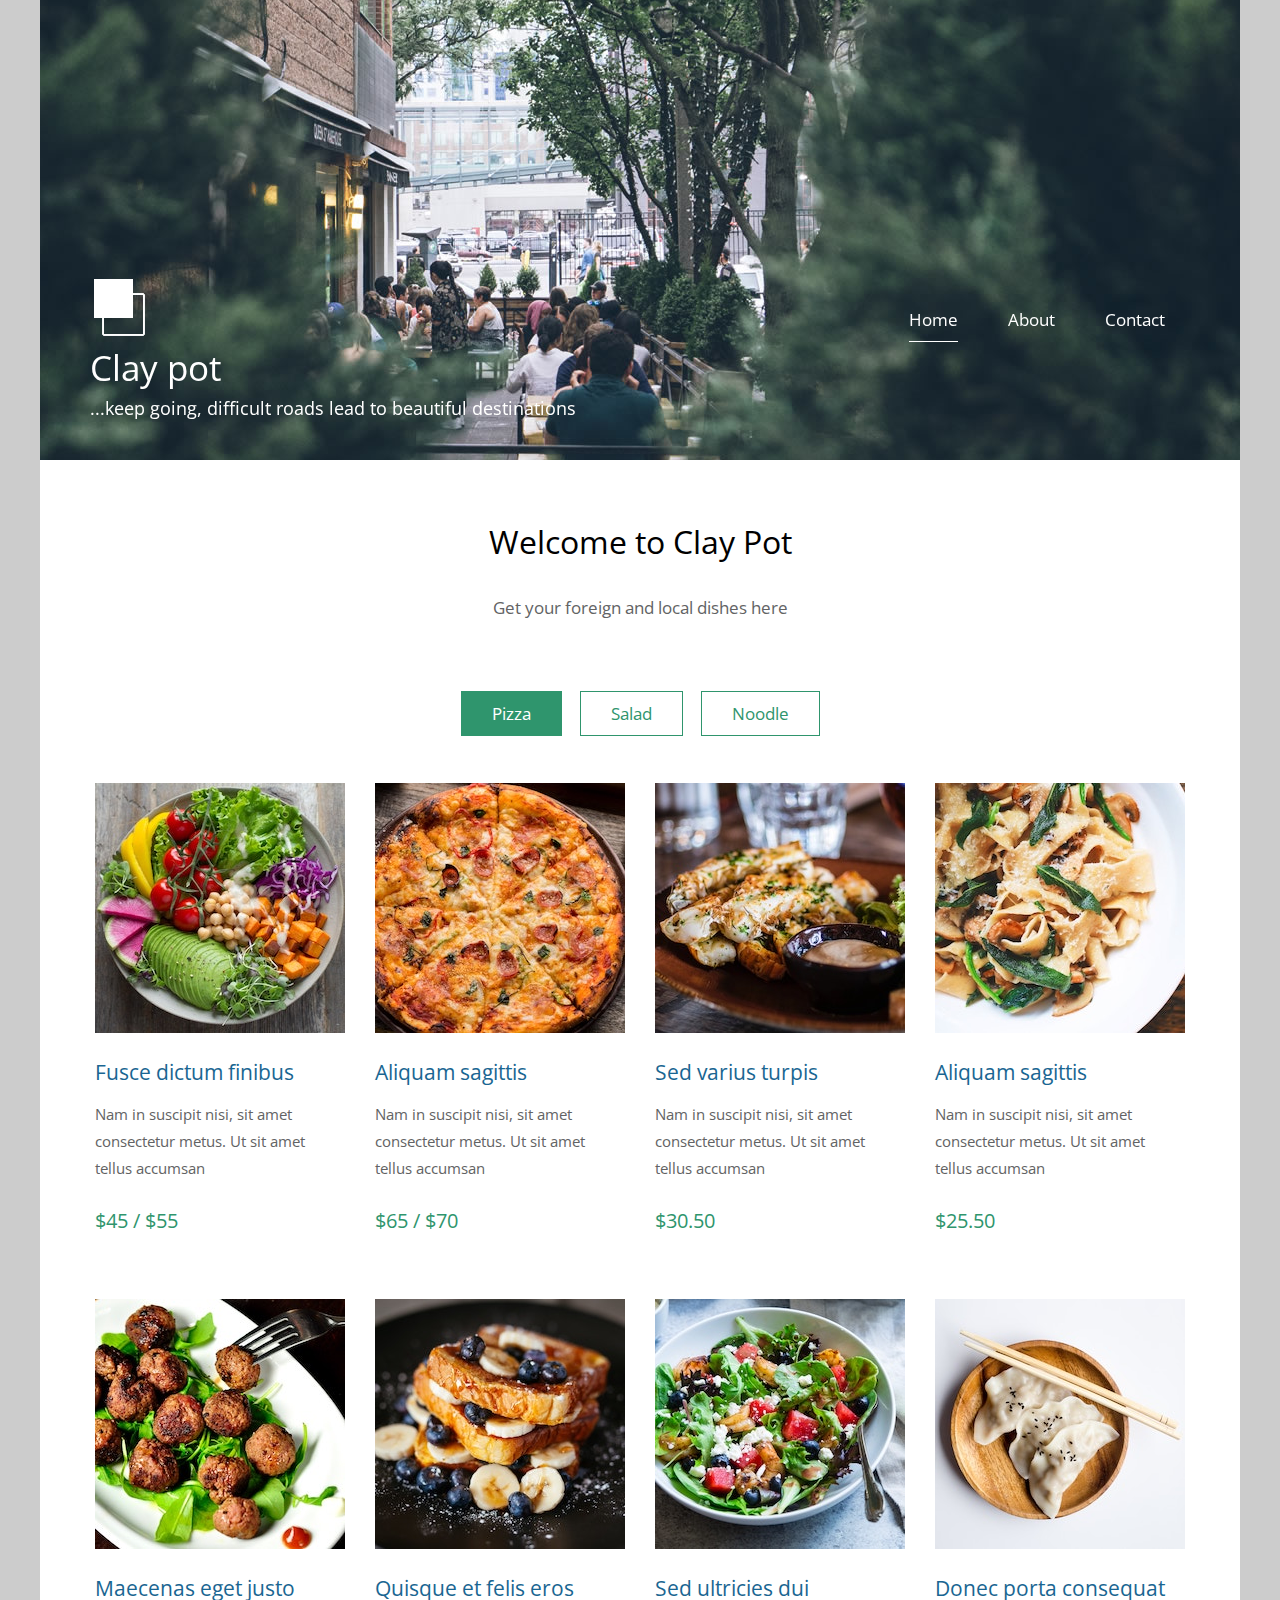
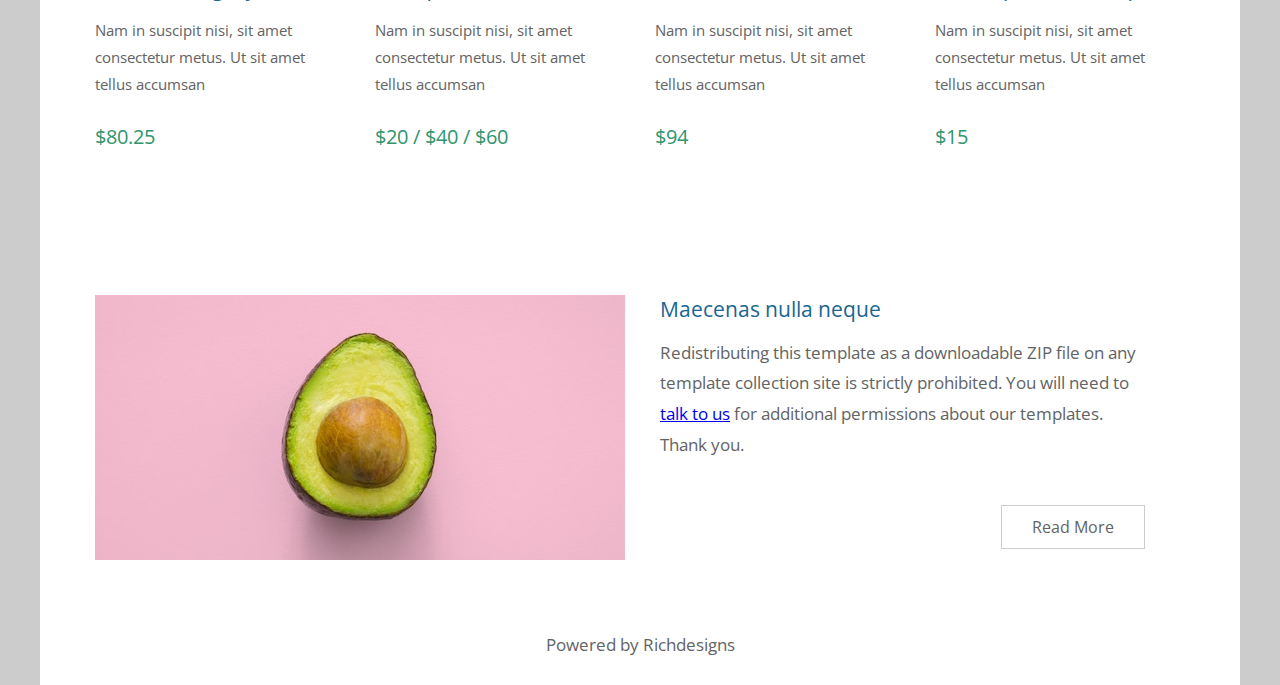
<file: index.html>
<!DOCTYPE html>
<html>

<head>
	<meta charset="UTF-8" />
    <meta name="viewport" content="width=device-width, initial-scale=1.0" />
    <meta http-equiv="X-UA-Compatible" content="ie=edge" />
    <title>Simple House Template</title>
    <link href="https://fonts.googleapis.com/css?family=Open+Sans:400" rel="stylesheet" />    
	<link href="css/templatemo-style.css" rel="stylesheet" />
</head>
<!--

Simple House

https://templatemo.com/tm-539-simple-house

-->
<body> 

	<div class="container">
	<!-- Top box -->
		<!-- Logo & Site Name -->
		<div class="placeholder">
			<div class="parallax-window" data-parallax="scroll" data-image-src="img/simple-house-01.jpg">
				<div class="tm-header">
					<div class="row tm-header-inner">
						<div class="col-md-6 col-12">
							<img src="img/simple-house-logo.png" alt="Logo" class="tm-site-logo" /> 
							<div class="tm-site-text-box">
								<h1 class="tm-site-title">Clay pot</h1>
								<h6 class="tm-site-description">...keep going, difficult roads lead to beautiful destinations</h6>	
							</div>
						</div>
						<nav class="col-md-6 col-12 tm-nav">
							<ul class="tm-nav-ul">
								<li class="tm-nav-li"><a href="index.html" class="tm-nav-link active">Home</a></li>
								<li class="tm-nav-li"><a href="about.html" class="tm-nav-link">About</a></li>
								<li class="tm-nav-li"><a href="contact.html" class="tm-nav-link">Contact</a></li>
							</ul>
						</nav>	
					</div>
				</div>
			</div>
		</div>

		<main>
			<header class="row tm-welcome-section">
				<h2 class="col-12 text-center tm-section-title">Welcome to Clay Pot</h2>
				<p class="col-12 text-center">Get your foreign and local dishes here</p>
			</header>
			
			<div class="tm-paging-links">
				<nav>
					<ul>
						<li class="tm-paging-item"><a href="#" class="tm-paging-link active">Pizza</a></li>
						<li class="tm-paging-item"><a href="#" class="tm-paging-link">Salad</a></li>
						<li class="tm-paging-item"><a href="#" class="tm-paging-link">Noodle</a></li>
					</ul>
				</nav>
			</div>

			<!-- Gallery -->
			<div class="row tm-gallery">
				<!-- gallery page 1 -->
				<div id="tm-gallery-page-pizza" class="tm-gallery-page">
					<article class="col-lg-3 col-md-4 col-sm-6 col-12 tm-gallery-item">
						<figure>
							<img src="img/gallery/01.jpg" alt="Image" class="img-fluid tm-gallery-img" />
							<figcaption>
								<h4 class="tm-gallery-title">Fusce dictum finibus</h4>
								<p class="tm-gallery-description">Nam in suscipit nisi, sit amet consectetur metus. Ut sit amet tellus accumsan</p>
								<p class="tm-gallery-price">$45 / $55</p>
							</figcaption>
						</figure>
					</article>
					<article class="col-lg-3 col-md-4 col-sm-6 col-12 tm-gallery-item">
						<figure>
							<img src="img/gallery/02.jpg" alt="Image" class="img-fluid tm-gallery-img" />
							<figcaption>
								<h4 class="tm-gallery-title">Aliquam sagittis</h4>
								<p class="tm-gallery-description">Nam in suscipit nisi, sit amet consectetur metus. Ut sit amet tellus accumsan</p>
								<p class="tm-gallery-price">$65 / $70</p>
							</figcaption>
						</figure>
					</article>
					<article class="col-lg-3 col-md-4 col-sm-6 col-12 tm-gallery-item">
						<figure>
							<img src="img/gallery/03.jpg" alt="Image" class="img-fluid tm-gallery-img" />
							<figcaption>
								<h4 class="tm-gallery-title">Sed varius turpis</h4>
								<p class="tm-gallery-description">Nam in suscipit nisi, sit amet consectetur metus. Ut sit amet tellus accumsan</p>
								<p class="tm-gallery-price">$30.50</p>
							</figcaption>
						</figure>
					</article>
					<article class="col-lg-3 col-md-4 col-sm-6 col-12 tm-gallery-item">
						<figure>
							<img src="img/gallery/04.jpg" alt="Image" class="img-fluid tm-gallery-img" />
							<figcaption>
								<h4 class="tm-gallery-title">Aliquam sagittis</h4>
								<p class="tm-gallery-description">Nam in suscipit nisi, sit amet consectetur metus. Ut sit amet tellus accumsan</p>
								<p class="tm-gallery-price">$25.50</p>
							</figcaption>
						</figure>
					</article>
					<article class="col-lg-3 col-md-4 col-sm-6 col-12 tm-gallery-item">
						<figure>
							<img src="img/gallery/05.jpg" alt="Image" class="img-fluid tm-gallery-img" />
							<figcaption>
								<h4 class="tm-gallery-title">Maecenas eget justo</h4>
								<p class="tm-gallery-description">Nam in suscipit nisi, sit amet consectetur metus. Ut sit amet tellus accumsan</p>
								<p class="tm-gallery-price">$80.25</p>
							</figcaption>
						</figure>
					</article>
					<article class="col-lg-3 col-md-4 col-sm-6 col-12 tm-gallery-item">
						<figure>
							<img src="img/gallery/06.jpg" alt="Image" class="img-fluid tm-gallery-img" />
							<figcaption>
								<h4 class="tm-gallery-title">Quisque et felis eros</h4>
								<p class="tm-gallery-description">Nam in suscipit nisi, sit amet consectetur metus. Ut sit amet tellus accumsan</p>
								<p class="tm-gallery-price">$20 / $40 / $60</p>
							</figcaption>
						</figure>
					</article>
					<article class="col-lg-3 col-md-4 col-sm-6 col-12 tm-gallery-item">
						<figure>
							<img src="img/gallery/07.jpg" alt="Image" class="img-fluid tm-gallery-img" />
							<figcaption>
								<h4 class="tm-gallery-title">Sed ultricies dui</h4>
								<p class="tm-gallery-description">Nam in suscipit nisi, sit amet consectetur metus. Ut sit amet tellus accumsan</p>
								<p class="tm-gallery-price">$94</p>
							</figcaption>
						</figure>
					</article>
					<article class="col-lg-3 col-md-4 col-sm-6 col-12 tm-gallery-item">
						<figure>
							<img src="img/gallery/08.jpg" alt="Image" class="img-fluid tm-gallery-img" />
							<figcaption>
								<h4 class="tm-gallery-title">Donec porta consequat</h4>
								<p class="tm-gallery-description">Nam in suscipit nisi, sit amet consectetur metus. Ut sit amet tellus accumsan</p>
								<p class="tm-gallery-price">$15</p>
							</figcaption>
						</figure>
					</article>
				</div> <!-- gallery page 1 -->
				
				<!-- gallery page 2 -->
				<div id="tm-gallery-page-salad" class="tm-gallery-page hidden">
					<article class="col-lg-3 col-md-4 col-sm-6 col-12 tm-gallery-item">
						<figure>
							<img src="img/gallery/04.jpg" alt="Image" class="img-fluid tm-gallery-img" />
							<figcaption>
								<h4 class="tm-gallery-title">Salad Menu One</h4>
								<p class="tm-gallery-description">Proin eu velit egestas, viverra sapien eget, consequat nunc. Vestibulum tristique</p>
								<p class="tm-gallery-price">$25</p>
							</figcaption>
						</figure>
					</article>
					<article class="col-lg-3 col-md-4 col-sm-6 col-12 tm-gallery-item">
						<figure>
							<img src="img/gallery/03.jpg" alt="Image" class="img-fluid tm-gallery-img" />
							<figcaption>
								<h4 class="tm-gallery-title">Second Title Salad</h4>
								<p class="tm-gallery-description">Proin eu velit egestas, viverra sapien eget, consequat nunc. Vestibulum tristique</p>
								<p class="tm-gallery-price">$30</p>
							</figcaption>
						</figure>
					</article>
					<article class="col-lg-3 col-md-4 col-sm-6 col-12 tm-gallery-item">
						<figure>
							<img src="img/gallery/05.jpg" alt="Image" class="img-fluid tm-gallery-img" />
							<figcaption>
								<h4 class="tm-gallery-title">Third Salad Item</h4>
								<p class="tm-gallery-description">Proin eu velit egestas, viverra sapien eget, consequat nunc. Vestibulum tristique</p>
								<p class="tm-gallery-price">$45</p>
							</figcaption>
						</figure>
					</article>
					<article class="col-lg-3 col-md-4 col-sm-6 col-12 tm-gallery-item">
						<figure>
							<img src="img/gallery/01.jpg" alt="Image" class="img-fluid tm-gallery-img" />
							<figcaption>
								<h4 class="tm-gallery-title">Superior Salad</h4>
								<p class="tm-gallery-description">Proin eu velit egestas, viverra sapien eget, consequat nunc. Vestibulum tristique</p>
								<p class="tm-gallery-price">$50</p>
							</figcaption>
						</figure>
					</article>
					<article class="col-lg-3 col-md-4 col-sm-6 col-12 tm-gallery-item">
						<figure>
							<img src="img/gallery/08.jpg" alt="Image" class="img-fluid tm-gallery-img" />
							<figcaption>
								<h4 class="tm-gallery-title">Sed ultricies dui</h4>
								<p class="tm-gallery-description">Proin eu velit egestas, viverra sapien eget, consequat nunc. Vestibulum tristique</p>
								<p class="tm-gallery-price">$55 / $60</p>
							</figcaption>
						</figure>
					</article>
					<article class="col-lg-3 col-md-4 col-sm-6 col-12 tm-gallery-item">
						<figure>
							<img src="img/gallery/07.jpg" alt="Image" class="img-fluid tm-gallery-img" />
							<figcaption>
								<h4 class="tm-gallery-title">Maecenas eget justo</h4>
								<p class="tm-gallery-description">Proin eu velit egestas, viverra sapien eget, consequat nunc. Vestibulum tristique</p>
								<p class="tm-gallery-price">$75</p>
							</figcaption>
						</figure>
					</article>
				</div> <!-- gallery page 2 -->
				
				<!-- gallery page 3 -->
				<div id="tm-gallery-page-noodle" class="tm-gallery-page hidden">
					<article class="col-lg-3 col-md-4 col-sm-6 col-12 tm-gallery-item">
						<figure>
							<img src="img/gallery/08.jpg" alt="Image" class="img-fluid tm-gallery-img" />
							<figcaption>
								<h4 class="tm-gallery-title">Noodle One</h4>
								<p class="tm-gallery-description">Orci varius natoque penatibus et magnis dis parturient montes, nascetur ridiculus mus.</p>
								<p class="tm-gallery-price">$12.50</p>
							</figcaption>
						</figure>
					</article>
					<article class="col-lg-3 col-md-4 col-sm-6 col-12 tm-gallery-item">
						<figure>
							<img src="img/gallery/07.jpg" alt="Image" class="img-fluid tm-gallery-img" />
							<figcaption>
								<h4 class="tm-gallery-title">Noodle Second</h4>
								<p class="tm-gallery-description">Orci varius natoque penatibus et magnis dis parturient montes, nascetur ridiculus mus.</p>
								<p class="tm-gallery-price">$15.50</p>
							</figcaption>
						</figure>
					</article>
					<article class="col-lg-3 col-md-4 col-sm-6 col-12 tm-gallery-item">
						<figure>
							<img src="img/gallery/06.jpg" alt="Image" class="img-fluid tm-gallery-img" />
							<figcaption>
								<h4 class="tm-gallery-title">Third Soft Noodle</h4>
								<p class="tm-gallery-description">Orci varius natoque penatibus et magnis dis parturient montes, nascetur ridiculus mus.</p>
								<p class="tm-gallery-price">$20.50</p>
							</figcaption>
						</figure>
					</article>
					<article class="col-lg-3 col-md-4 col-sm-6 col-12 tm-gallery-item">
						<figure>
							<img src="img/gallery/05.jpg" alt="Image" class="img-fluid tm-gallery-img" />
							<figcaption>
								<h4 class="tm-gallery-title">Aliquam sagittis</h4>
								<p class="tm-gallery-description">Orci varius natoque penatibus et magnis dis parturient montes, nascetur ridiculus mus.</p>
								<p class="tm-gallery-price">$30.25</p>
							</figcaption>
						</figure>
					</article>
					<article class="col-lg-3 col-md-4 col-sm-6 col-12 tm-gallery-item">
						<figure>
							<img src="img/gallery/04.jpg" alt="Image" class="img-fluid tm-gallery-img" />
							<figcaption>
								<h4 class="tm-gallery-title">Maecenas eget justo</h4>
								<p class="tm-gallery-description">Orci varius natoque penatibus et magnis dis parturient montes, nascetur ridiculus mus.</p>
								<p class="tm-gallery-price">$35.50</p>
							</figcaption>
						</figure>
					</article>
					<article class="col-lg-3 col-md-4 col-sm-6 col-12 tm-gallery-item">
						<figure>
							<img src="img/gallery/03.jpg" alt="Image" class="img-fluid tm-gallery-img" />
							<figcaption>
								<h4 class="tm-gallery-title">Quisque et felis eros</h4>
								<p class="tm-gallery-description">Orci varius natoque penatibus et magnis dis parturient montes, nascetur ridiculus mus.</p>
								<p class="tm-gallery-price">$40.50</p>
							</figcaption>
						</figure>
					</article>

				</div> <!-- gallery page 3 -->
			</div>
			<div class="tm-section tm-container-inner">
				<div class="row">
					<div class="col-md-6">
						<figure class="tm-description-figure">
							<img src="img/img-01.jpg" alt="Image" class="img-fluid" />
						</figure>
					</div>
					<div class="col-md-6">
						<div class="tm-description-box"> 
							<h4 class="tm-gallery-title">Maecenas nulla neque</h4>
							<p class="tm-mb-45">Redistributing this template as a downloadable ZIP file on any template collection site is strictly prohibited. You will need to <a rel="nofollow" href="https://templatemo.com/contact">talk to us</a> for additional permissions about our templates. Thank you.</p>
							<a href="about.html" class="tm-btn tm-btn-default tm-right">Read More</a>
						</div>
					</div>
				</div>
			</div>
		</main>

		<footer class="tm-footer text-center">
			<p>Powered by <a rel="nofollow" href="https://richdesigns.xyz">Richdesigns</a></p>
		</footer>
	</div>
	<script src="js/jquery.min.js"></script>
	<script src="js/parallax.min.js"></script>
	<script>
		$(document).ready(function(){
			// Handle click on paging links
			$('.tm-paging-link').click(function(e){
				e.preventDefault();
				
				var page = $(this).text().toLowerCase();
				$('.tm-gallery-page').addClass('hidden');
				$('#tm-gallery-page-' + page).removeClass('hidden');
				$('.tm-paging-link').removeClass('active');
				$(this).addClass("active");
			});
		});
	</script>
</body>
</html>
</file>
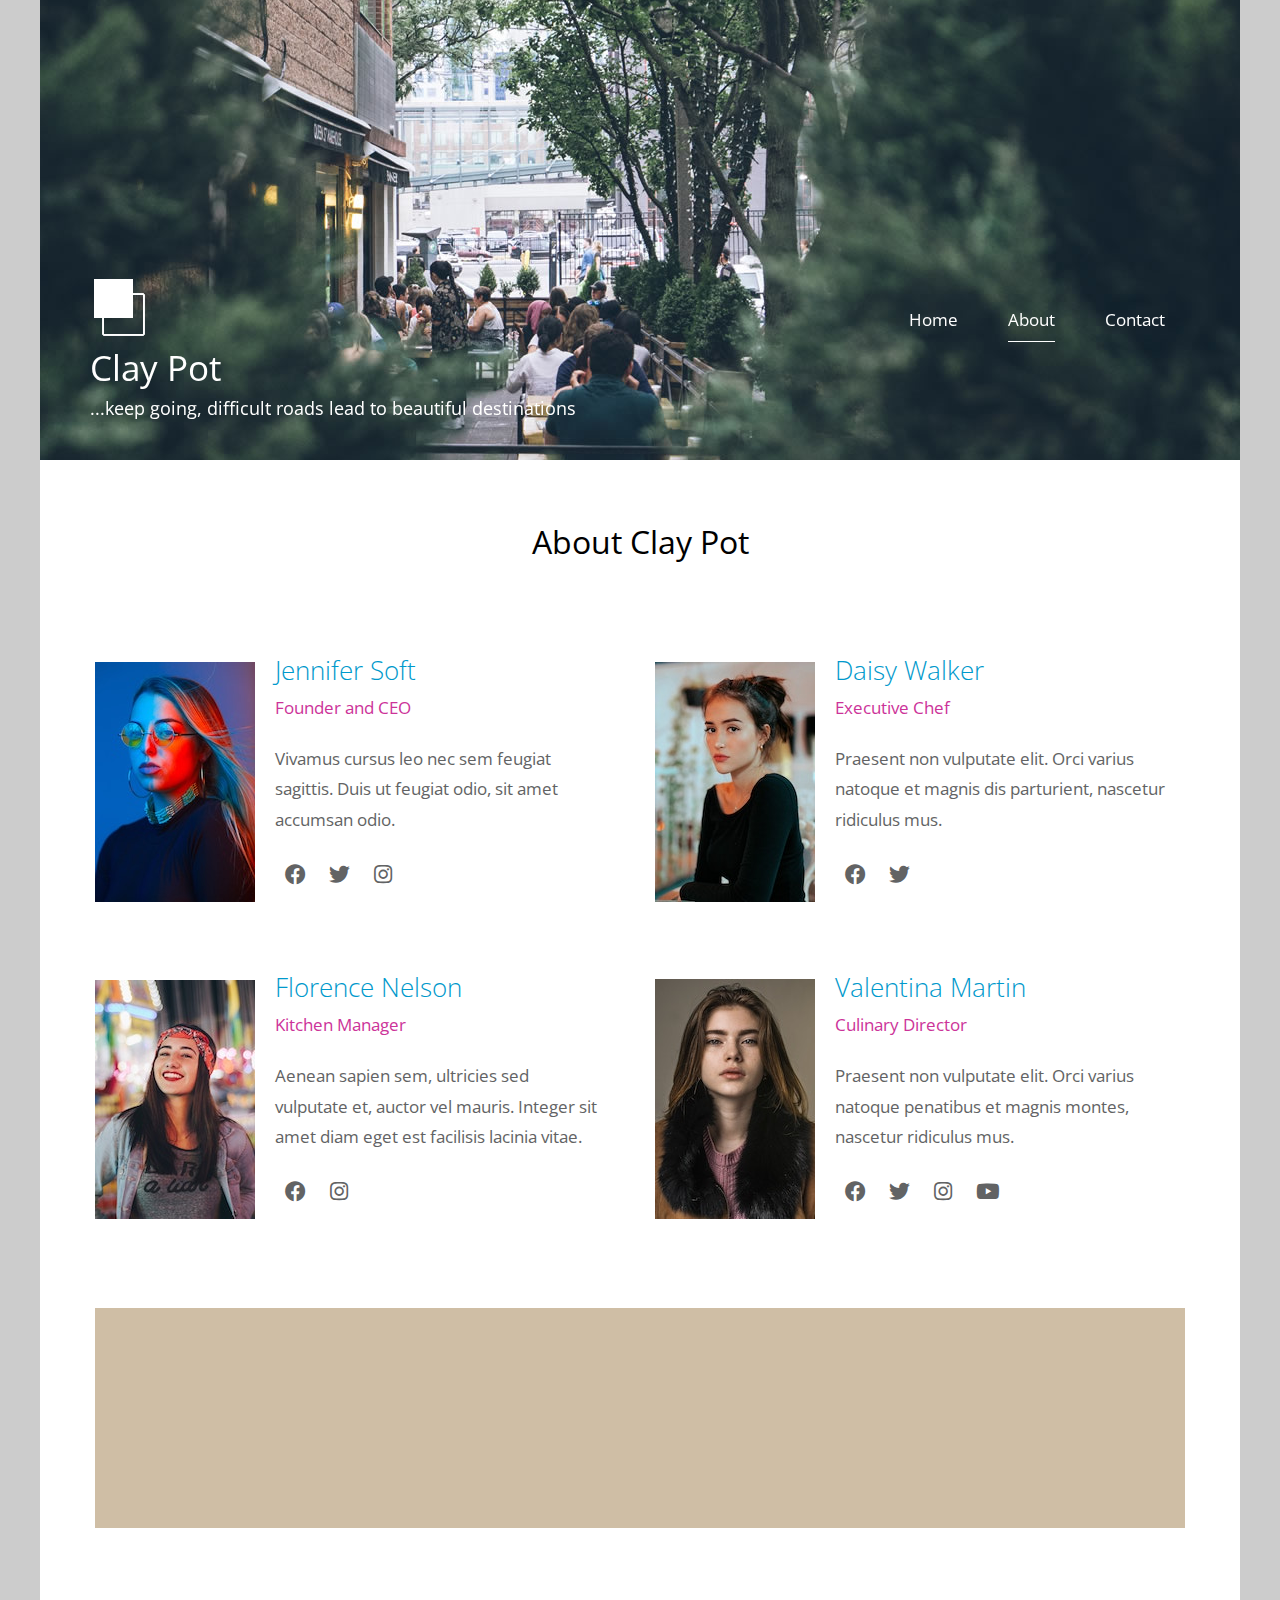
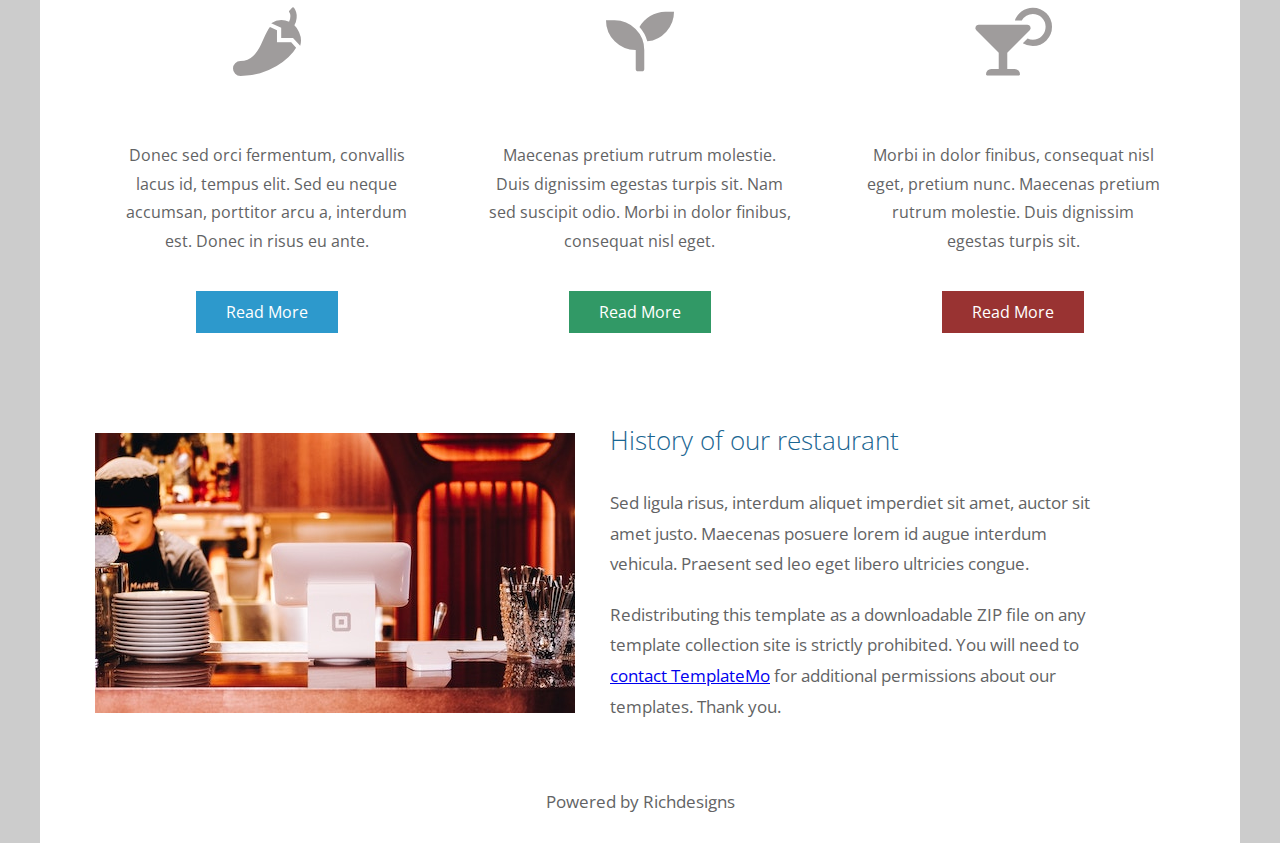
<file: about.html>
<!DOCTYPE html>
<html>

<head>
	<meta charset="UTF-8" />
    <meta name="viewport" content="width=device-width, initial-scale=1.0" />
    <meta http-equiv="X-UA-Compatible" content="ie=edge" />
    <title>Clay pot - About Page</title>
    <link href="https://fonts.googleapis.com/css?family=Open+Sans:300,400" rel="stylesheet" />
    <link href="css/all.min.css" rel="stylesheet" />
	<link href="css/templatemo-style.css" rel="stylesheet" />
</head>
<!--

Simple House

https://templatemo.com/tm-539-simple-house

-->
<body> 

	<div class="container">
	<!-- Top box -->
		<!-- Logo & Site Name -->
		<div class="placeholder">
			<div class="parallax-window" data-parallax="scroll" data-image-src="img/simple-house-01.jpg">
				<div class="tm-header">
					<div class="row tm-header-inner">
						<div class="col-md-6 col-12">
							<img src="img/simple-house-logo.png" alt="Logo" class="tm-site-logo" /> 
							<div class="tm-site-text-box">
								<h1 class="tm-site-title">Clay Pot</h1>
								<h6 class="tm-site-description">...keep going, difficult roads lead to beautiful destinations</h6>	
							</div>
						</div>
						<nav class="col-md-6 col-12 tm-nav">
							<ul class="tm-nav-ul">
								<li class="tm-nav-li"><a href="index.html" class="tm-nav-link">Home</a></li>
								<li class="tm-nav-li"><a href="about.html" class="tm-nav-link active">About</a></li>
								<li class="tm-nav-li"><a href="contact.html" class="tm-nav-link">Contact</a></li>
							</ul>
						</nav>	
					</div>
				</div>
			</div>
		</div>

		<main>
			<header class="row tm-welcome-section">
				<h2 class="col-12 text-center tm-section-title">About Clay Pot</h2>
				<p class="col-12 text-center"></p>
			</header>

			<div class="tm-container-inner tm-persons">
				<div class="row">
					<article class="col-lg-6">
						<figure class="tm-person">
							<img src="img/about-01.jpg" alt="Image" class="img-fluid tm-person-img" />
							<figcaption class="tm-person-description">
								<h4 class="tm-person-name">Jennifer Soft</h4>
								<p class="tm-person-title">Founder and CEO</p>
								<p class="tm-person-about">Vivamus cursus leo nec sem feugiat sagittis.
								Duis ut feugiat odio, sit amet accumsan
								odio.</p>
								<div>
									<a href="https://fb.com" class="tm-social-link"><i class="fab fa-facebook tm-social-icon"></i></a>
									<a href="https://twitter.com" class="tm-social-link"><i class="fab fa-twitter tm-social-icon"></i></a>
									<a href="https://instagram.com" class="tm-social-link"><i class="fab fa-instagram tm-social-icon"></i></a>
								</div>
							</figcaption>
						</figure>
					</article>
					<article class="col-lg-6">
						<figure class="tm-person">
							<img src="img/about-02.jpg" alt="Image" class="img-fluid tm-person-img" />
							<figcaption class="tm-person-description">
								<h4 class="tm-person-name">Daisy Walker</h4>
								<p class="tm-person-title">Executive Chef</p>
								<p class="tm-person-about">Praesent non vulputate elit. Orci varius
								natoque et magnis dis parturient, nascetur ridiculus mus.</p>
								<div>
									<a href="https://fb.com" class="tm-social-link"><i class="fab fa-facebook tm-social-icon"></i></a>
									<a href="https://twitter.com" class="tm-social-link"><i class="fab fa-twitter tm-social-icon"></i></a>
								</div>
							</figcaption>
						</figure>
					</article>
					<article class="col-lg-6">
						<figure class="tm-person">
							<img src="img/about-03.jpg" alt="Image" class="img-fluid tm-person-img" />
							<figcaption class="tm-person-description">
								<h4 class="tm-person-name">Florence Nelson</h4>
								<p class="tm-person-title">Kitchen Manager</p>
								<p class="tm-person-about">Aenean sapien sem, ultricies sed vulputate
								et, auctor vel mauris. Integer sit amet diam eget est facilisis lacinia vitae.</p>
								<div>
									<a href="https://fb.com" class="tm-social-link"><i class="fab fa-facebook tm-social-icon"></i></a>
									<a href="https://instagram.com" class="tm-social-link"><i class="fab fa-instagram tm-social-icon"></i></a>
								</div>
							</figcaption>
						</figure>
					</article>
					<article class="col-lg-6">
						<figure class="tm-person">
							<img src="img/about-04.jpg" alt="Image" class="img-fluid tm-person-img" />
							<figcaption class="tm-person-description">
								<h4 class="tm-person-name">Valentina Martin</h4>
								<p class="tm-person-title">Culinary Director</p>
								<p class="tm-person-about">Praesent non vulputate elit. Orci varius
								natoque penatibus et magnis montes, nascetur ridiculus mus.</p>
								<div>
									<a href="https://fb.com" class="tm-social-link"><i class="fab fa-facebook tm-social-icon"></i></a>
									<a href="https://twitter.com" class="tm-social-link"><i class="fab fa-twitter tm-social-icon"></i></a>
									<a href="https://instagram.com" class="tm-social-link"><i class="fab fa-instagram tm-social-icon"></i></a>
									<a href="https://youtube.com" class="tm-social-link"><i class="fab fa-youtube tm-social-icon"></i></a>
								</div>
							</figcaption>
						</figure>
					</article>
				</div>
			</div>
			<div class="tm-container-inner tm-featured-image">
				<div class="row">
					<div class="col-12">
						<div class="placeholder-2">
							<div class="parallax-window-2" data-parallax="scroll" data-image-src="img/about-05.jpg"></div>		
						</div>
					</div>
				</div>
			</div>
			<div class="tm-container-inner tm-features">
				<div class="row">
					<div class="col-lg-4">
						<div class="tm-feature">
							<i class="fas fa-4x fa-pepper-hot tm-feature-icon"></i>
							<p class="tm-feature-description">Donec sed orci fermentum, convallis lacus id, tempus elit. Sed eu neque accumsan, porttitor arcu a, interdum est. Donec in risus eu ante.</p>
							<a href="index.html" class="tm-btn tm-btn-primary">Read More</a>
						</div>
					</div>
					<div class="col-lg-4">
						<div class="tm-feature">
							<i class="fas fa-4x fa-seedling tm-feature-icon"></i>
							<p class="tm-feature-description">Maecenas pretium rutrum molestie. Duis dignissim egestas turpis sit. Nam sed suscipit odio. Morbi in dolor finibus, consequat nisl eget.</p>
							<a href="index.html" class="tm-btn tm-btn-success">Read More</a>
						</div>
					</div>
					<div class="col-lg-4">
						<div class="tm-feature">
							<i class="fas fa-4x fa-cocktail tm-feature-icon"></i>
							<p class="tm-feature-description">Morbi in dolor finibus, consequat nisl eget, pretium nunc. Maecenas pretium rutrum molestie. Duis dignissim egestas turpis sit.</p>
							<a href="index.html" class="tm-btn tm-btn-danger">Read More</a>
						</div>
					</div>
				</div>
			</div>
			<div class="tm-container-inner tm-history">
				<div class="row">
					<div class="col-12">
						<div class="tm-history-inner">
							<img src="img/about-06.jpg" alt="Image" class="img-fluid tm-history-img" />
							<div class="tm-history-text"> 
								<h4 class="tm-history-title">History of our restaurant</h4>
								<p class="tm-mb-p">Sed ligula risus, interdum aliquet imperdiet sit amet, auctor sit amet justo. Maecenas posuere lorem id augue interdum vehicula. Praesent sed leo eget libero ultricies congue.</p>
								<p>Redistributing this template as a downloadable ZIP file on any template collection site is strictly prohibited. You will need to <a href="https://templatemo.com/contact">contact TemplateMo</a> for additional permissions about our templates. Thank you.</p>
							</div>
						</div>	
					</div>
				</div>
			</div>
		</main>

		<footer class="tm-footer text-center">
			<p>Powered by <a rel="nofollow" href="https://richdesigns.xyz">Richdesigns</a></p>
		</footer>
	</div>
	<script src="js/jquery.min.js"></script>
	<script src="js/parallax.min.js"></script>
</body>
</html>
</file>
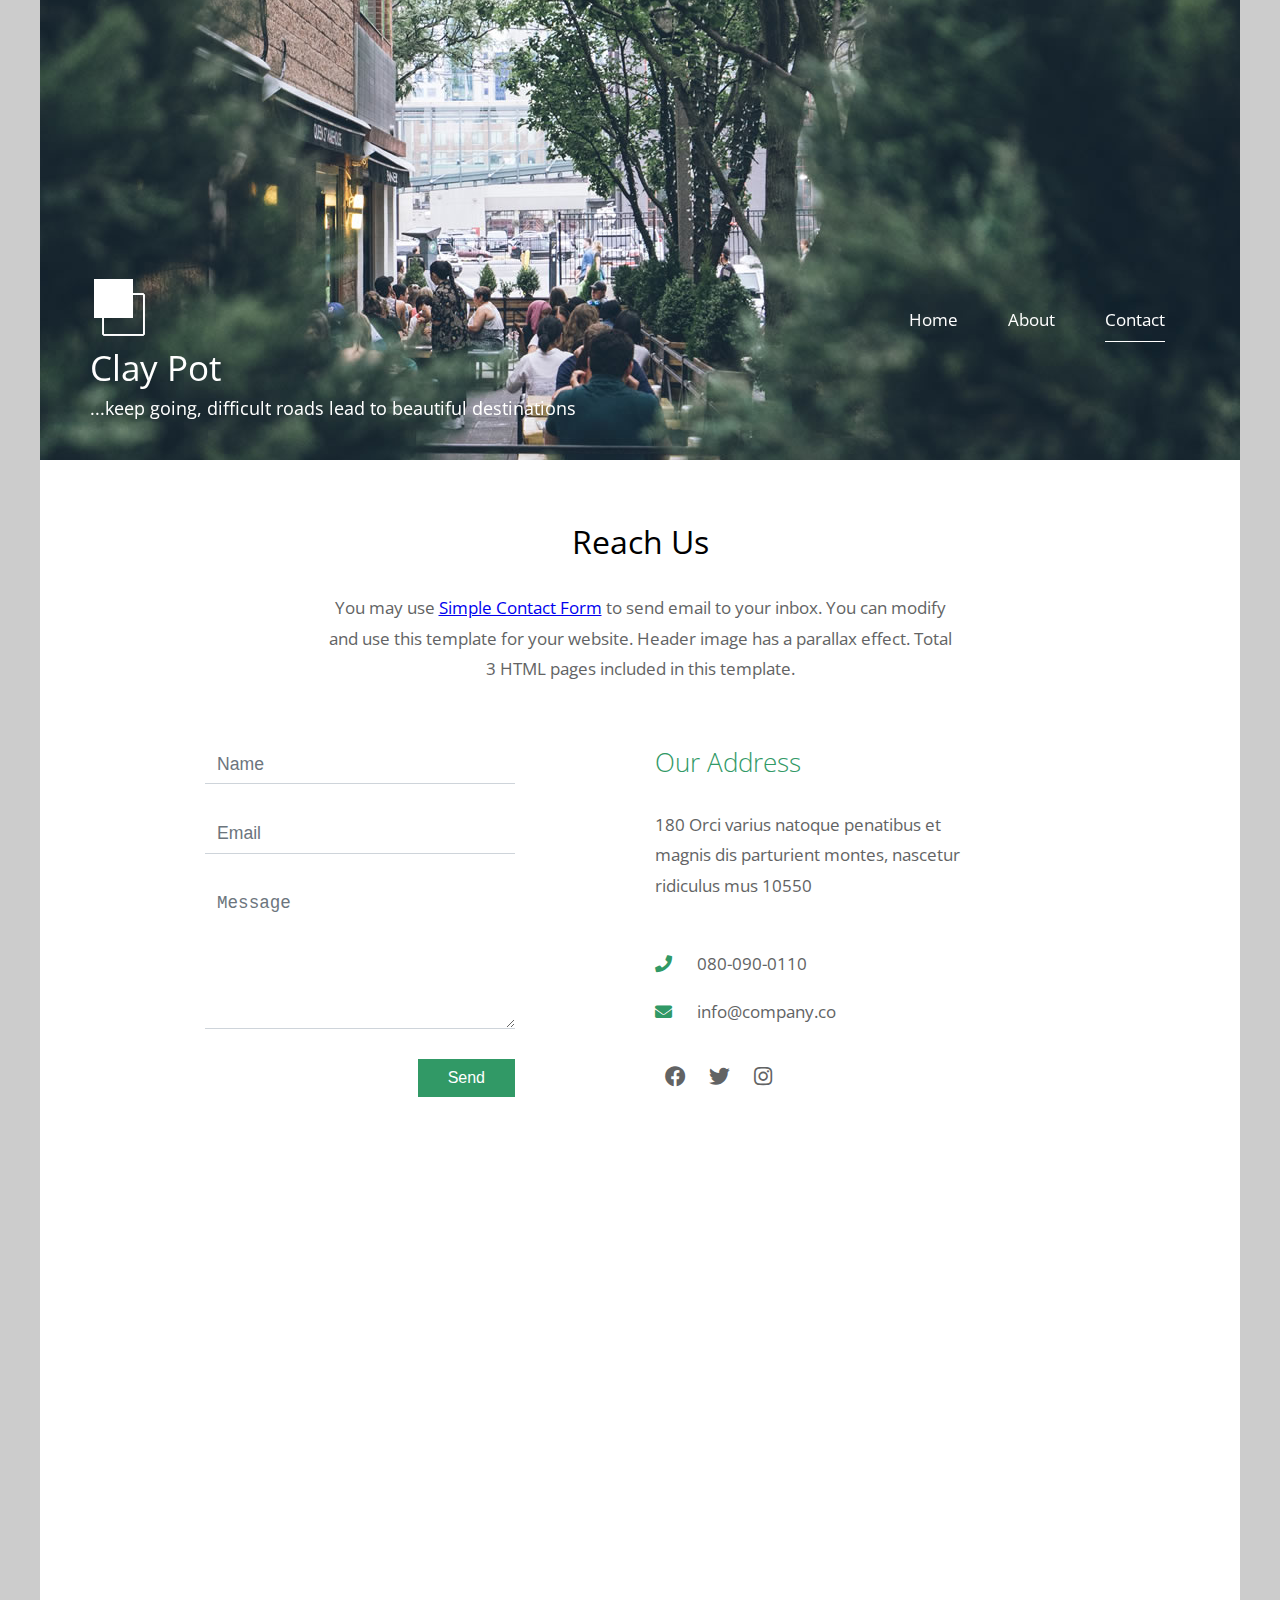
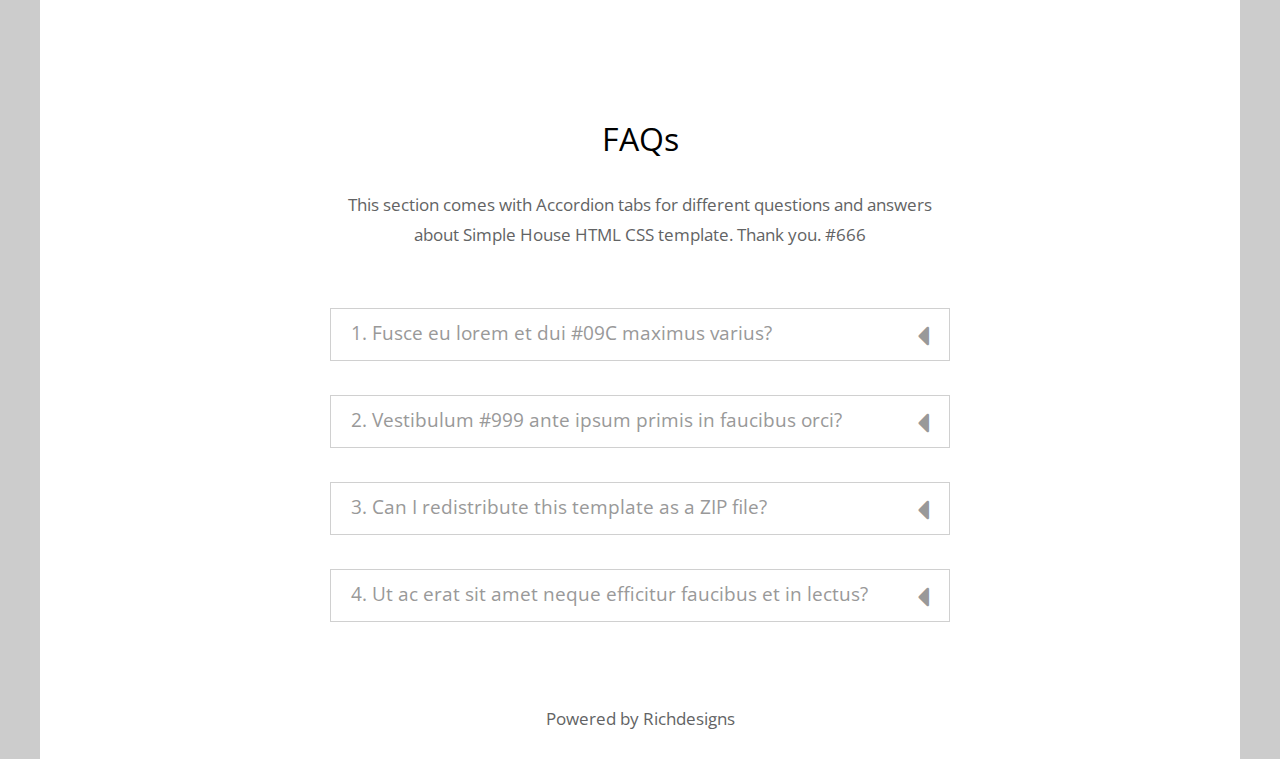
<file: contact.html>
<!DOCTYPE html>
<html>

<head>
	<meta charset="UTF-8" />
    <meta name="viewport" content="width=device-width, initial-scale=1.0" />
    <meta http-equiv="X-UA-Compatible" content="ie=edge" />
    <title>Clay pot - Contact Page</title>
    <link href="https://fonts.googleapis.com/css?family=Open+Sans:300,400" rel="stylesheet" />
    <link href="css/all.min.css" rel="stylesheet" />
	<link href="css/templatemo-style.css" rel="stylesheet" />
</head>
<!--

Simple House

https://templatemo.com/tm-539-simple-house

-->
<body> 

	<div class="container">
	<!-- Top box -->
		<!-- Logo & Site Name -->
		<div class="placeholder">
			<div class="parallax-window" data-parallax="scroll" data-image-src="img/simple-house-01.jpg">
				<div class="tm-header">
					<div class="row tm-header-inner">
						<div class="col-md-6 col-12">
							<img src="img/simple-house-logo.png" alt="Logo" class="tm-site-logo" /> 
							<div class="tm-site-text-box">
								<h1 class="tm-site-title">Clay Pot</h1>
								<h6 class="tm-site-description">...keep going, difficult roads lead to beautiful destinations</h6>	
							</div>
						</div>
						<nav class="col-md-6 col-12 tm-nav">
							<ul class="tm-nav-ul">
								<li class="tm-nav-li"><a href="index.html" class="tm-nav-link">Home</a></li>
								<li class="tm-nav-li"><a href="about.html" class="tm-nav-link">About</a></li>
								<li class="tm-nav-li"><a href="contact.html" class="tm-nav-link active">Contact</a></li>
							</ul>
						</nav>	
					</div>
				</div>
			</div>
		</div>

		<main>
			<header class="row tm-welcome-section">
				<h2 class="col-12 text-center tm-section-title">Reach Us</h2>
				<p class="col-12 text-center">You may use <a rel="nofollow" href="https://www.ltcclock.com/downloads/simple-contact-form/" target="_blank">Simple Contact Form</a> to send email to your inbox. You can modify and use this template for your website. Header image has a parallax effect. Total 3 HTML pages included in this template.</p>
			</header>

			<div class="tm-container-inner-2 tm-contact-section">
				<div class="row">
					<div class="col-md-6">
						<form action="" method="POST" class="tm-contact-form">
					        <div class="form-group">
					          <input type="text" name="name" class="form-control" placeholder="Name" required="" />
					        </div>
					        
					        <div class="form-group">
					          <input type="email" name="email" class="form-control" placeholder="Email" required="" />
					        </div>
				
					        <div class="form-group">
					          <textarea rows="5" name="message" class="form-control" placeholder="Message" required=""></textarea>
					        </div>
					
					        <div class="form-group tm-d-flex">
					          <button type="submit" class="tm-btn tm-btn-success tm-btn-right">
					            Send
					          </button>
					        </div>
						</form>
					</div>
					<div class="col-md-6">
						<div class="tm-address-box">
							<h4 class="tm-info-title tm-text-success">Our Address</h4>
							<address>
								180 Orci varius natoque penatibus et magnis dis parturient montes, nascetur ridiculus mus 10550
							</address>
							<a href="tel:080-090-0110" class="tm-contact-link">
								<i class="fas fa-phone tm-contact-icon"></i>080-090-0110
							</a>
							<a href="mailto:info@company.co" class="tm-contact-link">
								<i class="fas fa-envelope tm-contact-icon"></i>info@company.co
							</a>
							<div class="tm-contact-social">
								<a href="https://fb.com/templatemo" class="tm-social-link"><i class="fab fa-facebook tm-social-icon"></i></a>
								<a href="#" class="tm-social-link"><i class="fab fa-twitter tm-social-icon"></i></a>
								<a href="#" class="tm-social-link"><i class="fab fa-instagram tm-social-icon"></i></a>
							</div>
						</div>
					</div>
				</div>
			</div>
            
<!-- How to change your own map point
	1. Go to Google Maps
	2. Click on your location point
	3. Click "Share" and choose "Embed map" tab
	4. Copy only URL and paste it within the src="" field below
-->
			<div class="tm-container-inner-2 tm-map-section">
				<div class="row">
					<div class="col-12">
						<div class="tm-map">
							<iframe src="https://www.google.com/maps/embed?pb=!1m18!1m12!1m3!1d11196.961132529668!2d-43.38581128725845!3d-23.011063013218724!2m3!1f0!2f0!3f0!3m2!1i1024!2i768!4f13.1!3m3!1m2!1s0x9bdb695cd967b7%3A0x171cdd035a6a9d84!2sAv.%20L%C3%BAcio%20Costa%20-%20Barra%20da%20Tijuca%2C%20Rio%20de%20Janeiro%20-%20RJ%2C%20Brazil!5e0!3m2!1sen!2sth!4v1568649412152!5m2!1sen!2sth" frameborder="0" style="border:0;" allowfullscreen=""></iframe>
						</div>
					</div>
				</div>
			</div>
			<div class="tm-container-inner-2 tm-info-section">
				<div class="row">
					<!-- FAQ -->
					<div class="col-12 tm-faq">
						<h2 class="text-center tm-section-title">FAQs</h2>
						<p class="text-center">This section comes with Accordion tabs for different questions and answers about Simple House HTML CSS template. Thank you. #666</p>
						<div class="tm-accordion">
							<button class="accordion">1. Fusce eu lorem et dui #09C maximus varius?</button>
							<div class="panel">
							  <p>#666 Duis blandit purus vel nenenatis rutrum. Pellentesque pellentesque tindicunt lorem, ac egestas massa sollicitudin vel. Nam scelerisque vulputate quam mollis pretium. Morbi condimentum volutpat.</p>
							</div>
							
							<button class="accordion">2. Vestibulum #999 ante ipsum primis in faucibus orci?</button>
							<div class="panel">
							  <p>Mauris euismod odio at commodo rhoncus. Maecenas nec interdum purus, sed auctor est. Sed eleifend urna nec diam consectetur, a aliquet turpis facilisis. Integer est sapien, sagittis vel massa vel, interdum euismod erat. Aenean sollicitudin nisi neque, efficitur posuere urna rutrum porta.</p>
							</div>
							
							<button class="accordion">3. Can I redistribute this template as a ZIP file?</button>
							<div class="panel">
							  <p>Redistributing this template as a downloadable ZIP file on any template collection site is strictly prohibited. You will need to <a href="https://templatemo.com/contact">contact TemplateMo</a> for additional permissions about our templates. Thank you.</p>
							</div>
							
							<button class="accordion">4. Ut ac erat sit amet neque efficitur faucibus et in lectus?</button>
							<div class="panel">
								<p>Vivamus viverra pretium ultricies. Praesent feugiat, sapien vitae blandit efficitur, sem nulla venenatis nunc, vel maximus ligula sem a sem. Pellentesque ligula ex, facilisis ac libero a, blandit ullamcorper enim.</p>
							</div>
						</div>	
					</div>
				</div>
			</div>
		</main>

		<footer class="tm-footer text-center">
			<p>Powered by <a rel="nofollow" href="https://richdesigns.xyz">Richdesigns</a></p>
		</footer>
	</div>
	<script src="js/jquery.min.js"></script>
	<script src="js/parallax.min.js"></script>
	<script>
		$(document).ready(function(){
			var acc = document.getElementsByClassName("accordion");
			var i;
			
			for (i = 0; i < acc.length; i++) {
			  acc[i].addEventListener("click", function() {
			    this.classList.toggle("active");
			    var panel = this.nextElementSibling;
			    if (panel.style.maxHeight) {
			      panel.style.maxHeight = null;
			    } else {
			      panel.style.maxHeight = panel.scrollHeight + "px";
			    }
			  });
			}	
		});
	</script>
</body>
</html>
</file>
<file: css/templatemo-style.css>
ul, nav, body, h1, h2, h4, h6, p, figure {
  margin: 0;
  padding: 0;
}

a, button { transition: all 0.3s ease; }


html {
  box-sizing: border-box;
  -ms-overflow-style: scrollbar;
}

*,
*::before,
*::after {
  box-sizing: inherit;
}

.container {
  width: 100%;
  max-width: 1200px;
  margin-right: auto;
  margin-left: auto;
}

.tm-container-inner,
.tm-container-inner-2 {
  padding-left: 15px;
  padding-right: 15px;
}

.row {
  display: -ms-flexbox;
  display: flex;
  -ms-flex-wrap: wrap;
  flex-wrap: wrap;
  margin-left: -15px;
  margin-right: -15px;
}

.col-lg-3,
.col-lg-4,
.col-lg-6,
.col-md-4,
.col-md-6,
.col-sm-6, 
.col-12 {
  position: relative;
  width: 100%;
  padding-right: 15px;
  padding-left: 15px;
}

.col-12 {
  -ms-flex: 0 0 100%;
  flex: 0 0 100%;
  max-width: 100%;
}

@media (min-width: 576px) {
  .col-sm-6 {
    -ms-flex: 0 0 50%;
    flex: 0 0 50%;
    max-width: 50%;
  }
}

@media (min-width: 768px) {
  .col-md-4 {
    -ms-flex: 0 0 33.333333%;
    flex: 0 0 33.333333%;
    max-width: 33.333333%;
  }
  
  .col-md-6 {
    -ms-flex: 0 0 50%;
    flex: 0 0 50%;
    max-width: 50%;
  }
}

@media (min-width: 992px) {
  .col-lg-3 {
    -ms-flex: 0 0 25%;
    flex: 0 0 25%;
    max-width: 25%;
  }
  
  .col-lg-4 {
    -ms-flex: 0 0 33.333333%;
    flex: 0 0 33.333333%;
    max-width: 33.333333%;
  }
  
  .col-lg-6 {
    -ms-flex: 0 0 50%;
    flex: 0 0 50%;
    max-width: 50%;
  }
}

/*
  primary: #2D99CC
  success: #319966
  danger: #993332
*/

.tm-btn {
  display: inline-block;
  font-size: 1rem;
  width: auto;
  padding: 10px 30px;
  text-decoration: none;
  cursor: pointer;
  border: 0;
}

.tm-btn-default {
  border: 1px solid #ccc;
  background-color: transparent;
  color: #626364;
}

.tm-btn-default:hover,
.tm-btn-default:focus {
  color: white;
  background-color: #98999A;
}

.tm-btn-primary {
  background-color: #2D99CC;
  color: white;
}

.tm-btn-primary:hover,
.tm-btn-primary:focus {
  background-color: #1b6f96;
}

.tm-btn-success {
  background-color: #319966;
  color: white;
}

.tm-btn-success:hover,
.tm-btn-success:focus {
  background-color: #1d6e46;
}

.tm-btn-danger {
  background-color: #993332;
  color: white;
}

.tm-btn-danger:hover,
.tm-btn-danger:focus {
  background-color: #752423;
}

.tm-mb-45 {
  margin-bottom: 45px;
}

.tm-mb-p {
    margin-bottom: 20px;
}

.tm-text-success {
  color: #319966;
}

.text-center {
  text-align: center;
}

.hidden {
  display: none !important;
}

.img-fluid {
  max-width: 100%;
  height: auto;
}

body {
  font-family: 'Open Sans', Arial, sans-serif;
  font-size: 17px;
  background-color: #ccc;
  overflow-x: hidden;
}

.container {
  background-color: white;
}

p, address {
  color: #626364;
  line-height: 1.8;
}

/* Set width and height in JS */
.placeholder {
  width: 100%;
  min-height: 460px;
  background-color: #556E5B;
}

.placeholder-2 {
  width: 100%;
  min-height: 220px;
  background-color: #CFBEA5;
  position: relative;
  z-index: 998;
}

.parallax-window {
  min-height: 460px;
  background: transparent;
  position: relative;
}

.parallax-window-2 {
  min-height: 220px;
  width: 100%;
  margin-left: auto;
  margin-right: auto;
  background: transparent;
  position: relative;
}

.parallax-mirror {
  z-index: 999 !important;
}

.tm-header {
  position: absolute;
  bottom: 0;
  left: 0;
  width: 100%;
  color: white;
  z-index: 1000;
}

.tm-header-inner {
  padding: 40px 50px;
}

@media (max-width: 991px) {
  .tm-header-inner {
    padding: 30px 15px;
  }
}

.tm-site-logo {
  display: inline-block;
  margin-right: 5px;
}

.tm-site-text-box {
  display: inline-block;
}

.tm-site-title {
  font-size: 2.2rem;
  font-weight: 400;
  margin-bottom: 5px;
}

.tm-site-description {
  font-size: 1.1rem;
  font-weight: 400;
}

.tm-nav {
  text-align: right;
  margin-top: 30px;
}

.tm-nav-ul {
  display: flex;
  justify-content: flex-end;
}

.tm-nav-li {
  list-style: none;
  display: block;
  margin-bottom: 0;
  padding-right: 25px;
  padding-left: 25px;
}

@media (max-width: 991px) {
  .tm-nav-li {
    padding-right: 15px;
    padding-left: 15px;
  }
}

.tm-nav-link {
  color: white;
  text-decoration: none;
  padding-bottom: 10px;
}

.tm-nav-link.active,
.tm-nav-link:hover {
  border-bottom: 1px solid white;
}

.tm-welcome-section {
  margin: 60px auto;
  max-width: 655px;
}

.tm-section-title {
  font-size: 2rem;
  font-weight: 400;
  margin-bottom: 30px;
}

.tm-gallery {
  margin-bottom: 80px;
}

.tm-gallery-page {
  max-width: 280px;
  margin-left: auto;
  margin-right: auto;
  display: -ms-flexbox;
  display: flex;
  -ms-flex-wrap: wrap;
  flex-wrap: wrap;
}

.tm-gallery-description {
  font-size: 0.95rem;
}

.tm-section,
.tm-container-inner,
.tm-container-inner-2 {
  margin-left: auto;
  margin-right: auto;
}

/* Small devices (landscape phones, 576px and up) */
@media (min-width: 576px) {
  .tm-gallery-page {
    max-width: 560px;
  }
}

/* Medium devices (tablets, 768px and up) */
@media (min-width: 768px) {
  .tm-gallery-page,
  .tm-section,
  .tm-container-inner,
  .tm-container-inner-2 {
    max-width: 840px;
  }
}

/* Large devices (desktops, 992px and up) */
@media (min-width: 992px) {
  .tm-gallery-page,
  .tm-section {
    max-width: 1120px;
  }
  
  .tm-container-inner {
    max-width: 1120px;
  }
  
  .tm-container-inner-2 {
    max-width: 900px;
  }
}

.tm-gallery-item {
  max-width: 280px;
}

.tm-gallery-img {
  margin-bottom: 20px;
}

.tm-gallery-title {
  font-size: 1.3rem;
  font-weight: 400;
  color: #1A6692;
  margin-bottom: 15px;
}

.tm-gallery-description {
  margin-bottom: 20px;
}

.tm-gallery-price {
  font-size: 1.25rem;
  color: #2F956D;
  margin-bottom: 60px;
}

.tm-paging-links {
  text-align: center;
  margin-bottom: 40px;
}

.tm-paging-item {
  list-style: none;
  display: inline-block;
  border: 1px solid #2F956D;
  margin: 7px;
}

.tm-paging-link {
  padding: 10px 30px;
  display: flex;
  align-items: center;
  justify-content: center;
  text-decoration: none;
  color: #2F956D;
  background-color: transparent;
}

.tm-paging-link.active,
.tm-paging-link:hover {
  background-color: #2F956D;
  color: white;
}

.tm-description-figure {
  text-align: center;  
}

.tm-description-box {
  margin-left: auto;
  margin-right: auto;
}

.tm-description-box {
  padding-left: 0;
  padding-right: 0;
  display: flex;
  flex-direction: column;
  margin-top: 30px;
  max-width: 530px;
}

@media (min-width: 768px) {
  .tm-description-box {
    padding-left: 5px;
    padding-right: 40px;
    margin-top: 0;
  }
}

.tm-right {
  align-self: flex-end;
}

.tm-footer {
  padding: 25px 15px;
  margin-top: 40px;
}

.tm-footer a {
  color: #626364;
  text-decoration: none;
}

.tm-footer a:hover {
  color: #1A6692;
}

/* About */
.tm-persons {
  margin-bottom: 20px;
}

.tm-person {
  display: flex;
  flex-direction: column;
  align-items: center;
  justify-content: center;
  margin-bottom: 60px;
}

@media (min-width: 420px) {
  .tm-person {
    flex-direction: row;
  }
}

.tm-person-description {
  padding-left: 20px;
  padding-right: 20px;
}

.tm-person-name {
  font-size: 1.6rem;
  font-weight: 300;
  color: #09C;
  margin-bottom: 5px;
  margin-top: 15px;
}

@media (min-width: 420px) {
  .tm-person-name {
    margin-top: 0;
  }
}

.tm-person-title {
  color: #C39;
  margin-bottom: 20px;
}

.tm-person-about {
  margin-bottom: 20px;
}

.tm-social-link {
  color: #626364;
  display: inline-block;
  border-radius: 1px;
  background-color: transparent;
  font-size: 1.3rem;
  text-decoration: none;
  width: 40px;
  height: 40px;
  margin-right: 0;
  margin-bottom: 15px;
}

.tm-social-link:hover {
  color: white;
  background-color: #626364;
}

.tm-social-icon {
  display: flex;
  align-items: center;
  justify-content: center;
  width: 100%;
  height: 100%;
}

.tm-feature {
  text-align: center;
  padding: 45px 20px;
}

.tm-feature-icon {
  color: #9f9c9c;
  margin-bottom: 65px;
}

.tm-feature-description {
  margin-bottom: 35px;
  font-size: 1rem;
}

.tm-features {
  margin-top: 35px;
}

.tm-history {
  margin-top: 45px;
}

.tm-history-inner {
  display: flex;
  align-items: center;
  justify-content: center;
  flex-direction: column;
}

.tm-history-img {
  max-width: 100%;
}

@media (min-width: 768px) {
 .tm-history-img {
    max-width: 50%;
  }
  
  .tm-history-inner {
    flex-direction: row;
  }
}

.tm-history-title {
  font-size: 1.6rem;
  font-weight: 300;
  color: #1A6692;
  margin-bottom: 30px;
}

.tm-history-text {
  max-width: 480px;
  margin: 15px auto 0;
}

.tm-history-description {
  margin-bottom: 40px;
}

@media (min-width: 768px) {
 .tm-history-text {
    max-width: auto;
    margin: 0 auto 0 35px;
  } 
}

/* Contact Page */
.tm-contact-form {
  max-width: 100%;
}

@media (min-width: 768px) {
 .tm-contact-form {
    max-width: 310px;
  } 
}

.tm-d-flex {
  display: flex;
  flex-direction: column;
}

.tm-btn-right {
  align-self: flex-end;
}

.form-group {
  margin-bottom: 30px;
}

.form-control {
  display: block;
  width: 100%;
  padding: 0.375rem 0.75rem;
  font-size: 1.1rem;
  font-weight: 400;
  line-height: 1.5;
  color: #626364;
  background-color: #fff;
  background-clip: padding-box;
  border: 1px solid #ced4da;
  border-right: 0;
  border-top: 0;
  border-left: 0;
  border-radius: 0;
  transition: border-color 0.15s ease-in-out, box-shadow 0.15s ease-in-out;
}

.form-control::-ms-expand {
  background-color: transparent;
  border: 0;
}

.form-control:focus {
  color: #495057;
  background-color: #fff;
  border-color: #80bdff;
  outline: 0;
  box-shadow: 0 0 0 0.2rem rgba(0, 123, 255, 0.25);
}

.form-control::-webkit-input-placeholder {
  color: #6c757d;
  opacity: 1;
}

.form-control::-moz-placeholder {
  color: #6c757d;
  opacity: 1;
}

.form-control:-ms-input-placeholder {
  color: #6c757d;
  opacity: 1;
}

.form-control::-ms-input-placeholder {
  color: #6c757d;
  opacity: 1;
}

.form-control::placeholder {
  color: #6c757d;
  opacity: 1;
}

.tm-info-title {
  font-size: 1.6rem;
  font-weight: 300;
  margin-bottom: 30px;
}

address {
  font-style: normal;
  margin-bottom: 50px;
}

.tm-address-box {
  max-width: 100%;
}

@media (min-width: 768px) {
 .tm-address-box {
    max-width: 315px;
  } 
}

.tm-contact-icon {
  display: inline-block;
  margin-right: 25px;
  color: #319966;
}

.tm-contact-link {
  display: inline-block;
  color: #626364;
  margin-bottom: 25px;
  text-decoration: none;
}

.tm-contact-social {
  margin-top: 10px;
}

.tm-map {
  max-width: 900px;
  height: 450px;
  width: 100%;
  margin-left: auto;
  margin-right: auto;
}

.tm-map iframe {
  width: 100%;
  height: 100%;
}

.tm-contact-section {
  padding-bottom: 30px;
}

.tm-map-section {
  padding-top: 40px;
  padding-bottom: 40px;
}

.tm-info-section {
  padding-top: 30px;
}

.tm-faq {
  max-width: 650px;
  margin-left: auto;
  margin-right: auto;
}

.tm-accordion {
  padding-top: 40px;
}

/* https://www.w3schools.com/howto/howto_js_accordion.asp */
/* Style the buttons that are used to open and close the accordion panel */
.accordion {
  font-size: 1.2rem;
  font-family: 'Open Sans', Helevetica, Arial, sans-serif;
  color: #999;
  background-color: transparent;
  border: 1px solid #d0d0d0;
  margin-bottom: 17px;
  margin-top: 17px;
  cursor: pointer;
  padding: 10px 20px 6px;
  width: 100%;
  text-align: left;
  outline: none;
  transition: 0.4s;
}

/* Add a background color to the button if it is clicked on (add the .active class with JS), and when you move the mouse over it (hover) */
.accordion.active, .accordion:hover {
  color: #09C;
}

@keyframes changeIcon {
  0% {
    content: '\f0d9';
  }
  50% {
    color: white;
  }
  100% {
    content: "\f0d7";
  }
}

@keyframes changeIconBack {
  0% {
    content: '\f0d7';
  }
  50% {
    color: white;
  }
  100% {
    content: "\f0d9";
  }
}

.accordion:after {
  font-family: 'Font Awesome 5 Free';
  font-weight: 900;
  animation: changeIconBack 0.3s linear;
  content: '\f0d9';
  font-size: 2rem;
  color: #999;
  float: right;
  margin-left: 5px;
}

.accordion.active:after {
  animation: changeIcon 0.3s linear;
  content: '\f0d7';
}

/* Style the accordion panel. Note: hidden by default */
.panel {
  background-color: white;
  max-height: 0;
  overflow: hidden;
  transition: max-height 0.2s ease-out;
}

.panel p {
  padding: 5px 20px 30px;
}
</file>
